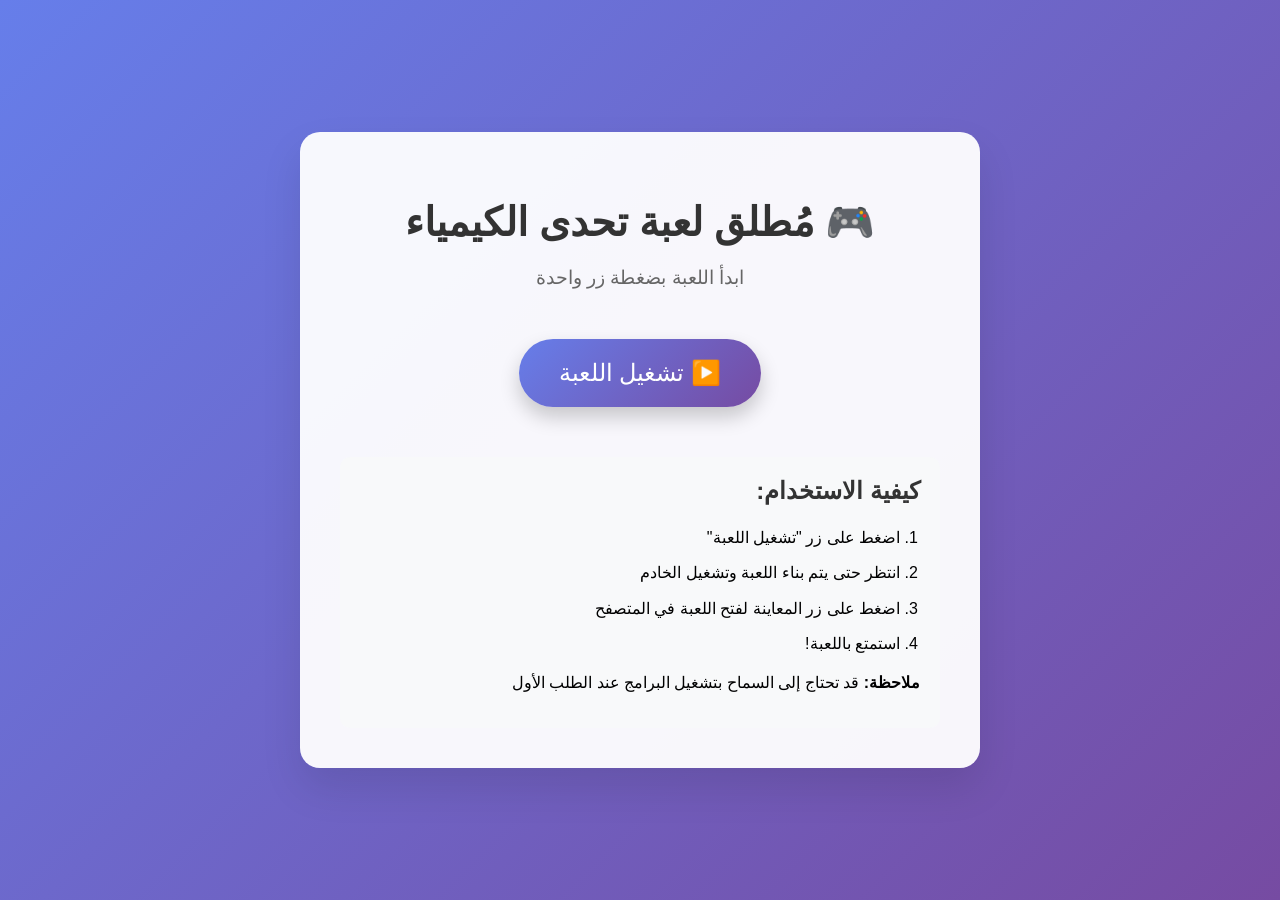
<file: launcher.html>
<!DOCTYPE html>
<html lang="ar">
<head>
    <meta charset="UTF-8">
    <meta name="viewport" content="width=device-width, initial-scale=1.0">
    <title>مُطلق لعبة تحدى الكيمياء</title>
    <style>
        body {
            font-family: 'Segoe UI', Tahoma, Geneva, Verdana, sans-serif;
            background: linear-gradient(135deg, #667eea 0%, #764ba2 100%);
            margin: 0;
            padding: 0;
            min-height: 100vh;
            display: flex;
            justify-content: center;
            align-items: center;
            direction: rtl;
        }
        
        .container {
            background: rgba(255, 255, 255, 0.95);
            border-radius: 20px;
            box-shadow: 0 20px 40px rgba(0, 0, 0, 0.1);
            padding: 40px;
            text-align: center;
            max-width: 600px;
            width: 90%;
        }
        
        h1 {
            color: #333;
            margin-bottom: 20px;
            font-size: 2.5em;
        }
        
        .subtitle {
            color: #666;
            font-size: 1.2em;
            margin-bottom: 30px;
        }
        
        .launch-btn {
            background: linear-gradient(135deg, #667eea 0%, #764ba2 100%);
            color: white;
            border: none;
            padding: 20px 40px;
            font-size: 1.5em;
            border-radius: 50px;
            cursor: pointer;
            transition: all 0.3s ease;
            box-shadow: 0 10px 20px rgba(0, 0, 0, 0.2);
            margin: 20px 0;
        }
        
        .launch-btn:hover {
            transform: translateY(-5px);
            box-shadow: 0 15px 30px rgba(0, 0, 0, 0.3);
        }
        
        .launch-btn:active {
            transform: translateY(0);
        }
        
        .instructions {
            background: #f8f9fa;
            border-radius: 10px;
            padding: 20px;
            margin-top: 30px;
            text-align: right;
        }
        
        .instructions h2 {
            color: #333;
            margin-top: 0;
        }
        
        .instructions ol {
            padding-right: 20px;
        }
        
        .instructions li {
            margin-bottom: 10px;
            line-height: 1.6;
        }
        
        .status {
            margin: 20px 0;
            padding: 15px;
            border-radius: 10px;
            display: none;
        }
        
        .status.loading {
            background: #e3f2fd;
            display: block;
        }
        
        .status.success {
            background: #e8f5e9;
            display: block;
        }
        
        .status.error {
            background: #ffebee;
            display: block;
        }
        
        .spinner {
            border: 4px solid #f3f3f3;
            border-top: 4px solid #667eea;
            border-radius: 50%;
            width: 30px;
            height: 30px;
            animation: spin 1s linear infinite;
            margin: 0 auto;
        }
        
        @keyframes spin {
            0% { transform: rotate(0deg); }
            100% { transform: rotate(360deg); }
        }
    </style>
</head>
<body>
    <div class="container">
        <h1>🎮 مُطلق لعبة تحدى الكيمياء</h1>
        <p class="subtitle">ابدأ اللعبة بضغطة زر واحدة</p>
        
        <button class="launch-btn" onclick="launchGame()">
            ▶️ تشغيل اللعبة
        </button>
        
        <div id="status" class="status"></div>
        
        <div class="instructions">
            <h2>كيفية الاستخدام:</h2>
            <ol>
                <li>اضغط على زر "تشغيل اللعبة"</li>
                <li>انتظر حتى يتم بناء اللعبة وتشغيل الخادم</li>
                <li>اضغط على زر المعاينة لفتح اللعبة في المتصفح</li>
                <li>استمتع باللعبة!</li>
            </ol>
            <p><strong>ملاحظة:</strong> قد تحتاج إلى السماح بتشغيل البرامج عند الطلب الأول</p>
        </div>
    </div>

    <script>
        function launchGame() {
            const statusDiv = document.getElementById('status');
            
            // Show loading status
            statusDiv.className = 'status loading';
            statusDiv.innerHTML = `
                <div class="spinner"></div>
                <p>جاري تشغيل اللعبة... يرجى الانتظار</p>
            `;
            
            // Try to run the batch file
            try {
                // Create a hidden iframe to run the batch file
                const iframe = document.createElement('iframe');
                iframe.style.display = 'none';
                iframe.src = 'launch-game.bat';
                document.body.appendChild(iframe);
                
                // After a delay, show success message
                setTimeout(() => {
                    statusDiv.className = 'status success';
                    statusDiv.innerHTML = `
                        <p>✅ تم تشغيل اللعبة بنجاح!</p>
                        <p>الآن اضغط على زر المعاينة لفتح اللعبة في المتصفح</p>
                        <button onclick="openGame()" style="background: #4CAF50; color: white; border: none; padding: 10px 20px; border-radius: 5px; cursor: pointer; margin-top: 10px;">
                            🌐 معاينة اللعبة
                        </button>
                    `;
                }, 3000);
            } catch (error) {
                statusDiv.className = 'status error';
                statusDiv.innerHTML = `
                    <p>❌ حدث خطأ أثناء تشغيل اللعبة</p>
                    <p>يرجى تشغيل ملف launch-game.bat يدوياً</p>
                `;
            }
        }
        
        function openGame() {
            window.open('http://localhost:4173', '_blank');
        }
    </script>
</body>
</html>
</file>
